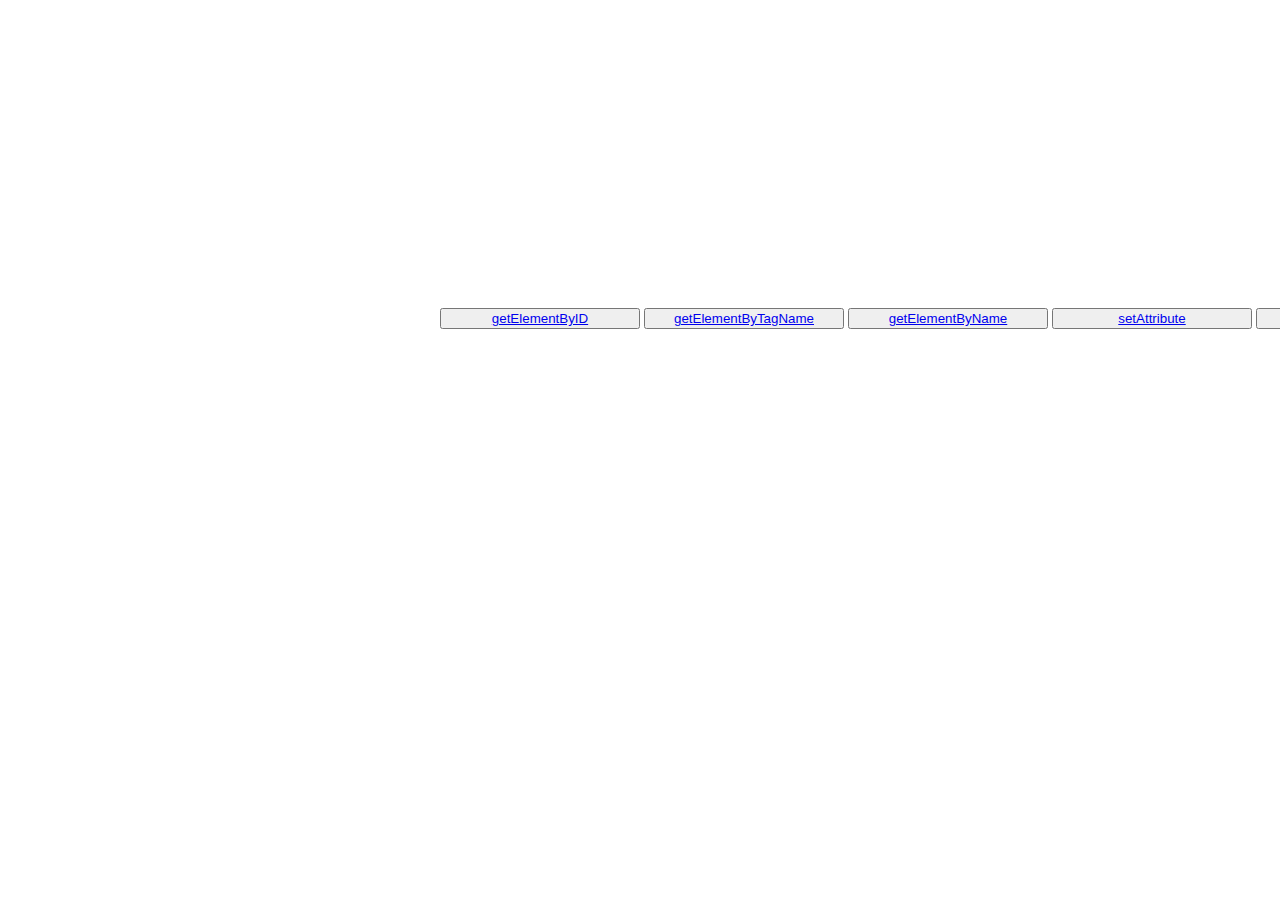
<file: index.html>
<!doctype html>
<html lang="fr">
  <head>
    <meta charset="utf-8">
    <meta name="viewport" content="width=100%, initial-scale=1">
    <link rel="stylesheet" href="Style.css">
    <title>Responsive</title>
    <link href="https://cdn.jsdelivr.net/npm/bootstrap@5.2.0/dist/css/bootstrap.min.css" rel="stylesheet" integrity="sha384-gH2yIJqKdNHPEq0n4Mqa/HGKIhSkIHeL5AyhkYV8i59U5AR6csBvApHHNl/vI1Bx" crossorigin="anonymous">
  </head>
  <body>
    <div class="d-grid gap-2">
        <button class="btn btn-primary" type="button"><a class="list-group-item list-group-item-action" href="get_byID/index.html" >getElementByID</a></button>
        <button class="btn btn-primary" type="button"><a class="list-group-item list-group-item-action" href="get_byTagname/index.html" >getElementByTagName</a></button>
        <button class="btn btn-primary" type="button"><a class="list-group-item list-group-item-action" href="get_byName/index.html" >getElementByName</a></button>
        <button class="btn btn-primary" type="button"><a class="list-group-item list-group-item-action" href="set_Attribute/index.html" >setAttribute</a></button>
        <button class="btn btn-primary" type="button"><a class="list-group-item list-group-item-action" href="Exo_Impots/Impos.html" >ExempleJavaScript</a></button>
        
      </div>

        <script src="https://cdn.jsdelivr.net/npm/bootstrap@5.2.0/dist/js/bootstrap.bundle.min.js" integrity="sha384-A3rJD856KowSb7dwlZdYEkO39Gagi7vIsF0jrRAoQmDKKtQBHUuLZ9AsSv4jD4Xa" crossorigin="anonymous"></script>
  </body>
</html>
</file>
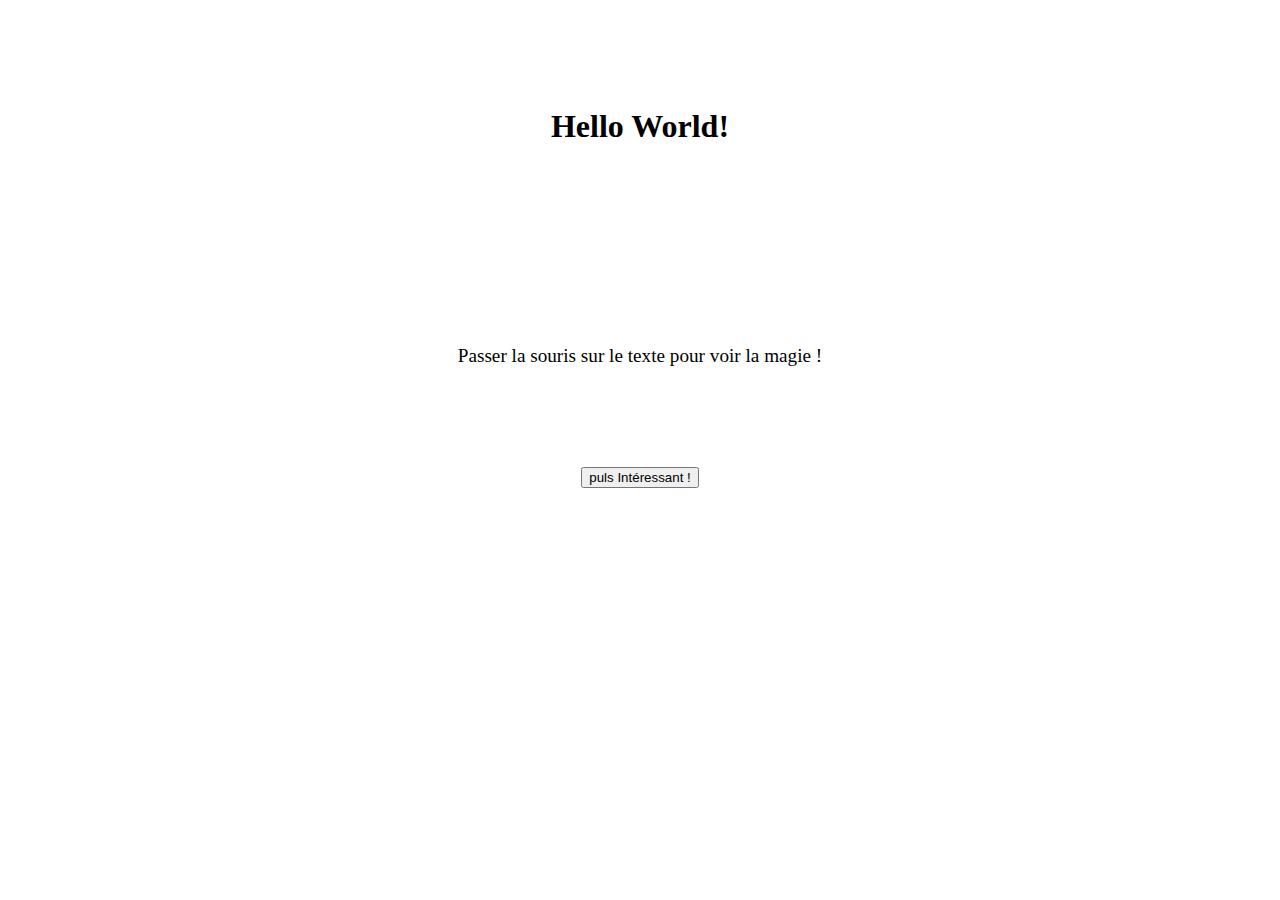
<file: get_byID/index.html>
<!DOCTYPE html>
<html lang="fr">
<head>
    <meta charset="UTF-8">
    <meta http-equiv="X-UA-Compatible" content="IE=edge">
    <meta name="viewport" content="width=device-width, initial-scale=1.0">
    <title>Get_Element_byID</title>
    
</head>
<body>
    <style>
        p,h1{
            text-align: center;
            margin: 100px;
        }
        button{

        }

        #div1{
            display: flex;
            flex-direction: column;
            align-items: center;

        }
    </style>
    <div id="div1">
    <h1 id="myTitl">Hello World!</h1>

    <p style="font-size: larger;">Passer la souris sur le texte pour voir la magie !</p>
    <button id="btn"> puls Intéressant !</button>

    </div>
    

    <div id="div2" style="visibility:hidden;">
        <h3 style="text-align: center;">Pour cela j'ai utiliser l'EventListner: </h3>
        <p style="font-family:'Trebuchet MS', 'Lucida Sans Unicode', 'Lucida Grande', 'Lucida Sans', Arial, sans-serif ; background-color: antiquewhite; padding: 50px;">

          Sript:  <span style="color: blue;">document</span>.
                  <span style="color: rgb(204, 0, 255);">getElementById</span>(
                   <span style="color: brown;">"myTitle"</span>)
                   <span>.</span>
                   <span style="color: rgb(204, 0, 255);">addEventListener</span>
                   <span>(</span>
                   <span style="color: brown;">"mouseover"</span>,
                   <span style="color: rgb(0, 153, 255);">function()</span>{
                   <span style="color: blue;">document</span>.
                   <span style="color: rgb(204, 0, 255);">getElementById</span>(
                   <span style="color: brown;">"myTitle"</span>).
                   <span style="color: blue;">innerHTML</span>=
                   <span style="color: brown;">"Did you miss me ?!"</span>;});
       </p>
    </div>    
         

    

    <script>
    // Script pour modifier le titre :
    let newTitle=document.getElementById("myTitl");
    newTitle.addEventListener("mouseover", function (){newTitle.innerHTML="Did you miss me !!?"});
   
    //  Script eventLinstner pour afficher la div:
    let btn=document.getElementById ("btn");
    btn.addEventListener("click", function(){document.getElementById("div2").setAttribute('style','visibility:visible');});
    
  
    </script>
    
</body>
</html>
</file>
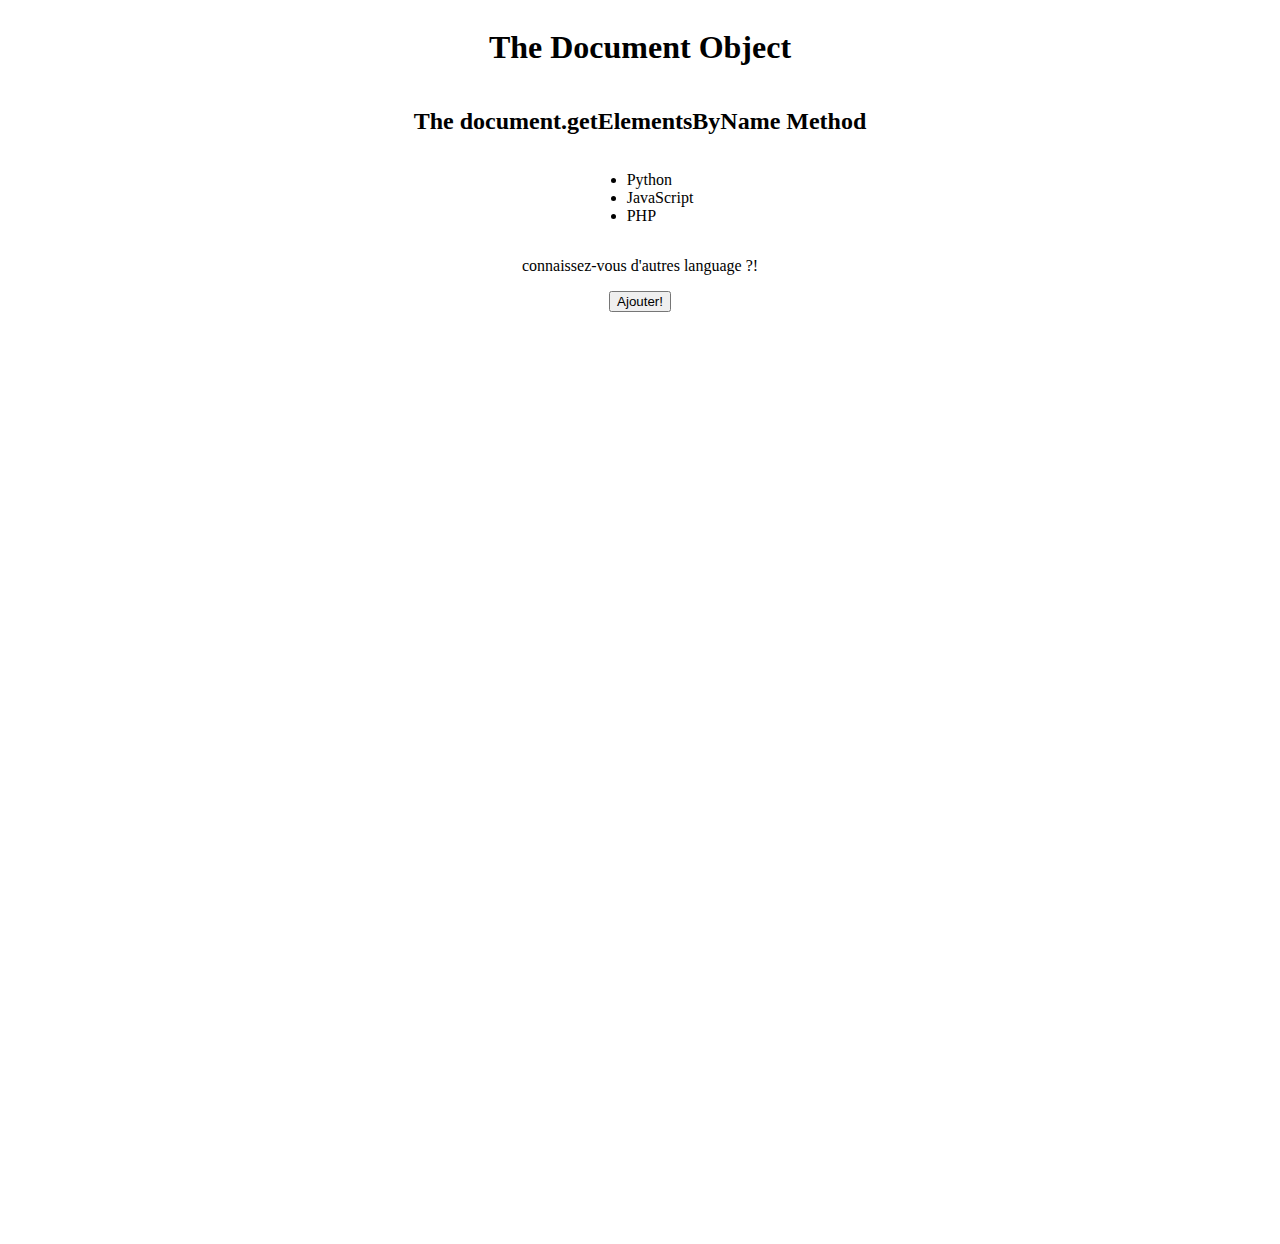
<file: get_byName/index.html>
<!DOCTYPE html>
<html lang="fr">
<head>
    <meta charset="UTF-8">
    <meta http-equiv="X-UA-Compatible" content="IE=edge">
    <meta name="viewport" content="width=device-width, initial-scale=1.0">
    <title>Get_Element_byName</title>
</head>
<body>
    <style>
        #container{
            display: flex;
            flex-direction: column;
            justify-content: first baseline;
            align-items: center;
        }
        #div2{
            display: flex;
            flex-direction: column;
            align-items: center
        }
        #div3{
            
            font-size: x-large;
            display: flex;
            flex-direction: column;
            align-items: center
            
        }
    </style>
    <div id="container">
        <h1>The Document Object</h1>
        <h2>The document.getElementsByName Method</h2>

        
      
        <ul id="list">
           <li name ="lang" >Python</li>
           <li name ="lang" >JavaScript</li>
           <li name ="lang" >PHP</li>
        </ul>

        <p> connaissez-vous d'autres language ?! </p>
        <button onclick="show()"> Ajouter!</button>

        
    
        
    

            
    </div>

    <div id="div2" style="visibility:hidden;">
        <h3 style="text-align: center;"> ajouter  à la liste:   </h3>
        <label for="nom"> nom :</label>
        <input id="nwe" type="nom"><br>
        <button onclick="myFunction()">Entrer</button><br><br>
        <p id="result">nombre d'elements avec name="lang" est :  <span id="demo"></span></p>
    </div>  
    
    <div id="div3" style="visibility: hidden;">
        <ul>
            <li> JavaScript peut ajouter / supprimer des élémenet </li><br>
            <il><img src="creat.jpg" alt="...."></il><br>
            <li> Elle peut afficher / Masquer des éléments HTML </li><br>
            <il><img src="show.jpg" alt="...."></il><br>
            <li> Elle permet d'afficher des alerts sous forme de messages!</li><br>
            <il><img src="alert.jpg" alt=""></il><br>
            <li> Tout ça est possibles grace au condition JS soit directement ou à l'intérieurs des boucles </li><br>
            <il> <img src="condition.jpg" alt=""></il><br>
            
        </ul>
    </div>
    

    <script>

      function show(){
        let div2= document.getElementById('div2');
        div2.setAttribute('style','visibility:visible;')
      }
      
      function myFunction(){

        let nwe = document.getElementById("nwe").value;

        if(nwe == "" ){
        
          alert ("le Champ n'est pas remplie !");
           return false;
        }
        else{
        let nweLang= document.createElement('li');


        nweLang.setAttribute("name","lang");
        nweLang.innerHTML=  nwe;
        var ulContainer = document.getElementById("list");
        ulContainer.appendChild(nweLang);
        const num = document.getElementsByName("lang").length;
        document.getElementById("demo").innerHTML = num;
        return true;
           
        };
        
        
        }   
   
        document.getElementById('result').addEventListener('mouseover',function (){document.getElementById('div3').setAttribute('style','visibility:visible')});

      

    </script>

</body>
</html>
</file>
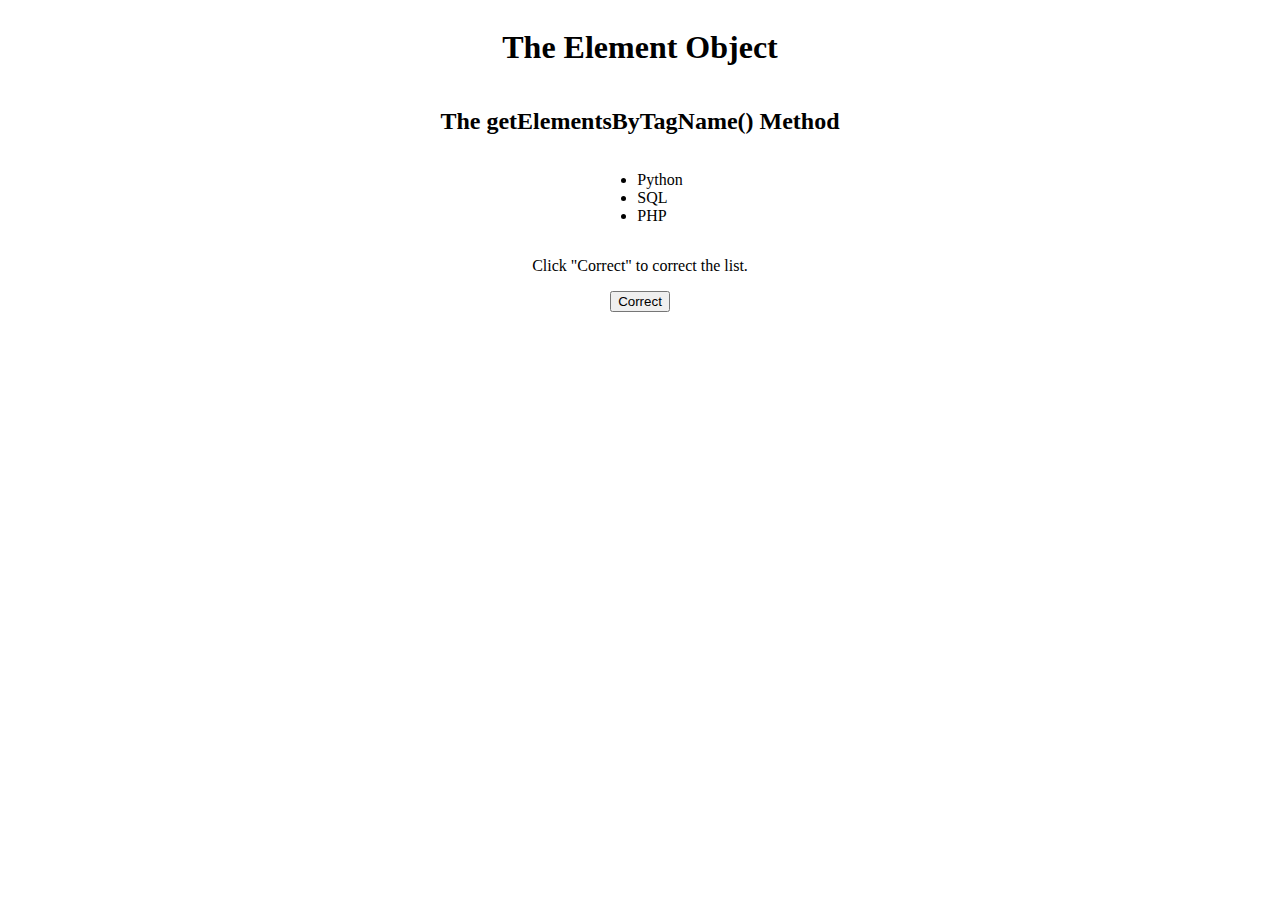
<file: get_byTagname/index.html>
<!DOCTYPE html>
<html lang="fr">
<head>
    <meta charset="UTF-8">
    <meta http-equiv="X-UA-Compatible" content="IE=edge">
    <meta name="viewport" content="width=device-width, initial-scale=1.0">
    <title>Get_Element_byTagName</title>
</head>
<body>
    <style>
        #container{
            display: flex;
            flex-direction: column;
            justify-content: first baseline;
            align-items: center;
        }
    </style>
    <div id="container">
    <h1 id="title">The Element Object</h1>
    <h2>The getElementsByTagName() Method</h2>

    <ul>
       <li>Python</li>
       <li>SQL</li>
       <li>PHP</li>
   </ul>

  <p>Click "Correct" to correct the list.</p>
  <button onclick="myFunction()">Correct</button>
  <p id="exp"></p>
  

    </div>

    <div id="div2" style="visibility:hidden;">
        <h3 style="text-align: center;"> </h3>
       <p style="font-family:'Segoe UI', Tahoma, Geneva, Verdana, sans-serif, 'Lucida Grande', 'Lucida Sans', Arial, sans-serif ; background-color: antiquewhite; padding: 50px; text-align: center;">

        Ici on peut voire comment Java Scripte agit à travers le <span style="font-weight: bold;">DOM </span>
        sur le fichier<span style="font-weight: bold;"> HTML</span>: <br><br>
        Dans cette arborescence logique du document HTML elle considere les balises de meme nom dans notre exemple <"ul">  comme des objet qui contient les lignes <"li"> impréquer à l'intérieur et les manipule comme des tableaux. <br><br>
        <img  src="Capture d’écran 2023-01-07 225723.jpg" alt="">
         <br><br>
       Avec cette méthode java scripte peut agire sur tagName ("ul")[0] "en position 1" dans notre fichier <span style="font-weight: bold;"> HTML</span> qui contien la ligne ("li")[1] "en position 2" et modifier sa valeur ! <br><br>

          Sript:   <span style="color: blue;">document</span>.
                   <span style="color: rgb(204, 0, 255);">getElementByTagName</span>(
                   <span style="color: brown;">"ul"</span>)
                   <span style="color: rgb(204, 0, 255);">[</span>
                   0
                   <span style="color: rgb(204, 0, 255);">]</span>
                   <span>.</span>
                   <span style="color: rgb(204, 0, 255);">getElementByTagName</span>(
                    (
                   <span style="color: brown;">"il"</span>)
                   <span style="color: rgb(204, 0, 255);">[</span>
                   1
                   <span style="color: rgb(204, 0, 255);">]</span>.
                    <span style="color: blue;">innerHTML</span>=
                   <span style="color: brown;">"Js-JavaScript"</span>;});
       </p>
    </div>   
    

    <script>
      function myFunction() {
           let list = document.getElementsByTagName("ul")[0];
           list.getElementsByTagName("li")[1].innerHTML = "JS-JavaScipt";

           document.getElementById("exp").innerHTML="Clicker sur le titre pour avaoir plus d'explication! "
           };

           
           
            
           let exp= document.getElementById("title");
           exp.addEventListener("click",function (){ document.getElementById('div2').setAttribute('style','visibility:visible');});


               </script>
</body>
</html>
</file>
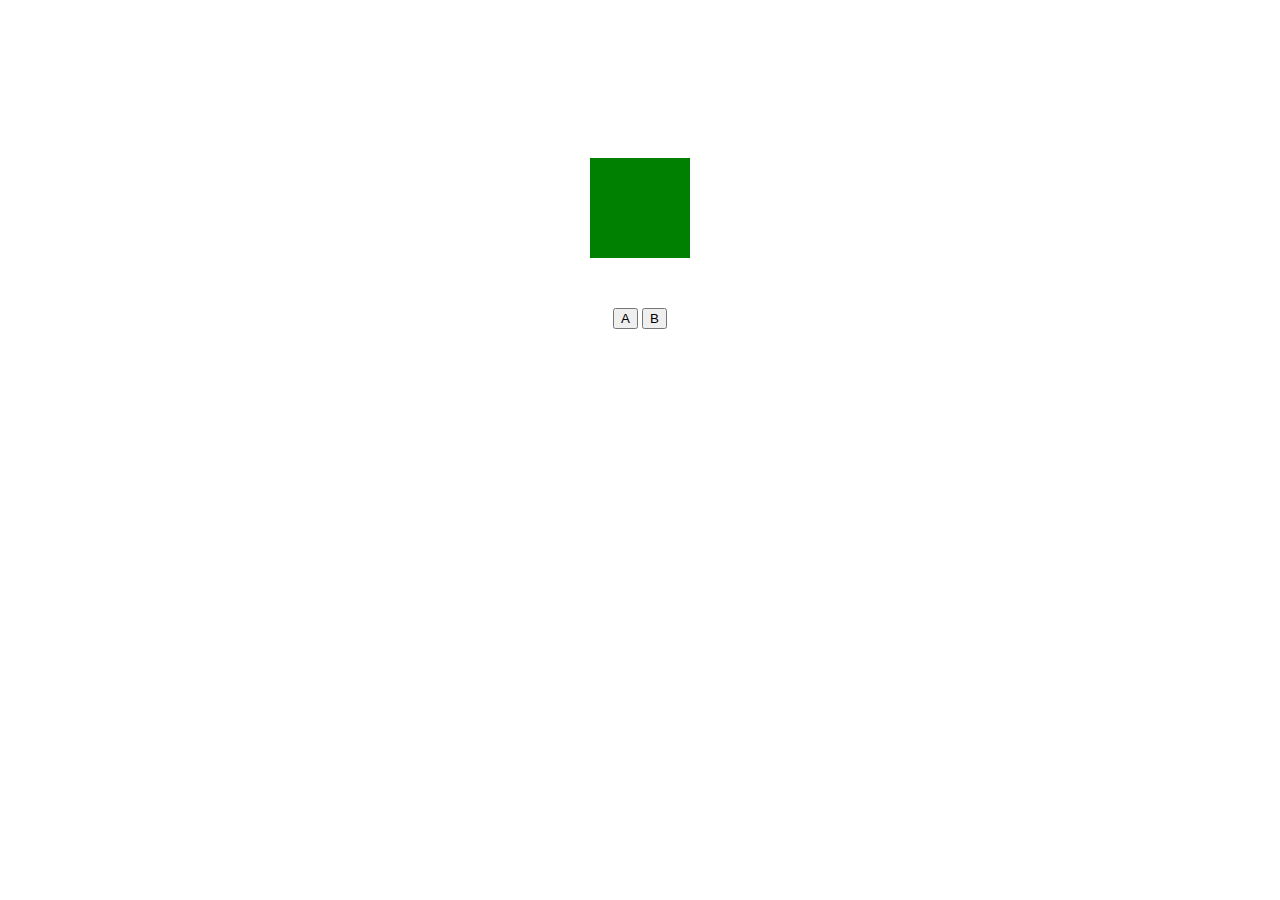
<file: set_Attribute/index.html>
<!DOCTYPE html>
<html lang="fr">
<head>
    <meta charset="UTF-8">
    <meta http-equiv="X-UA-Compatible" content="IE=edge">
    <meta name="viewport" content="width=device-width, initial-scale=1.0">
    <title>Document</title>
</head>
<body>

    <style>
        body{
            padding: 100px;
            display: flex;
            flex-direction: column;
            align-items: center;

        }
        #target{
            margin: 50px;
            width:100px; 
            height:100px;
        }

    </style>
    
    <div id="target" title="box" style=" background:green"></div>

    <div>

        <button onclick="document.getElementById('target').setAttribute('style','background:violet')">A </button>

        <button onclick="document.getElementById('target').setAttribute('style','background:blue')">B </button>

    </div>

    <div id="exp" style="visibility: hidden;">
        <ul>
            <li> Dans ce exemple les instruction JS sont <span style="font-weight: bold;"> INLINE </span>  </li><br>
            <il><img src="inline.jpg" alt="...."></il><br>             

        </ul>
    </div>

    <script>
            document.getElementById('target').addEventListener("dblclick", function(){document.getElementById('exp').setAttribute('style','visibiloty:visible;');});
        </script>
    
    
    
</body>
</html>
</file>
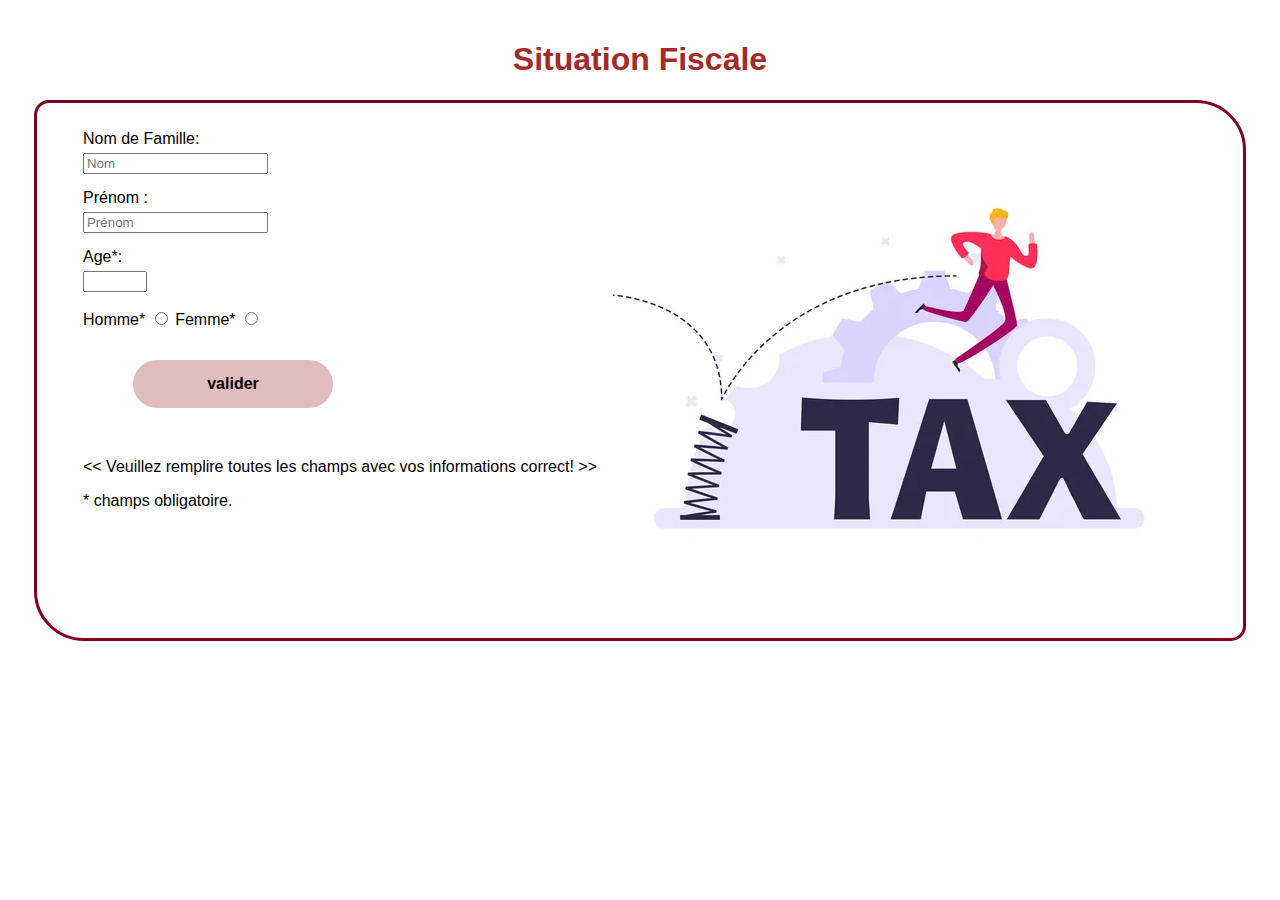
<file: Exo_Impots/Impos.html>
<!DOCTYPE html>
<html lang="fr">
<head>
    <meta charset="UTF-8">
    <meta http-equiv="X-UA-Compatible" content="IE=edge">
    <meta name="viewport" content="width=device-width, initial-scale=1.0">
    <link rel="stylesheet" href="style.css">
    <title>Impots</title>
</head>
<body>
  <h1> Situation Fiscale </h1>
    <div id="contneur">
      <fieldset>
        <div id="info">
        <label for="name"> Nom de Famille: </label><br />
        <input type="text" id="nom"  placeholder="Nom"><br/ >
        <label for="name"> Prénom : </label><br/>
        <input type="text" id="prenom"  placeholder="Prénom"><br/ >
        <label for="age">Age*:</label><br/>
        <input type="number" name="persons" id="age" min="1" max="100"><br />
         <label for="Sex" id="sex">Homme*</label>
         <input type="radio" id="homme" name="options" value="homme">
         <label for="Sex" id="sex">Femme*</label>
         <input type="radio" id="femme" name="options" value="femme"><br/ >

         
         <button id="submit">valider</button>
        </div>
         <div id="txt" >
          <p id="ph1" class="vis"> 
            
            << Veuillez remplire toutes les champs avec vos informations correct! >>
          
          </p> 
          <p>* champs obligatoire.</p>
           
          <p id="ph2" class="invis">
            Mr. "nom" "prénom" vous avez "age", donc vous ête imposable.
          </p>
         </div>
        
      </fieldset>
      <div id="mag">
        <img id="img" src="1 form.jpg" alt="tax">
      </div>
      
     </div>
    
    <script src="script.js"></script>
    
  </body>
</html>
</file>
<file: Style.css>
body{
   position: relative;
    width: 100%;
    padding: 300px;
    display: flex;
    justify-content: center;
}

button{
    width: 200px;
}
</file>
<file: Exo_Impots/style.css>
body {
    
    margin: auto;
    
    padding: 20px 10px;
    font-family: 'Gill Sans', 'Gill Sans MT', Calibri, 'Trebuchet MS', sans-serif;
}

h1{
    background: white;
    text-align: center;
    color: brown;
    text-decoration:;
}

label,
input,
select {
    margin-bottom: 15px;
    margin-top: 5px;
}
 #contneur{
  margin: auto;
  padding: 20px 30px;
  width:fit-content;
  border: 3px solid rgb(128, 0, 32);
  border-radius: 15px 50px;
  display: flex;
 }
 
 img{
    
width:inherit;
 }
 fieldset{
    border-color: rgba(255, 255, 255, 0);
 }

 button{
   padding: 15px;
   margin-top: 20px;
   margin-left: 50px;
   margin-bottom: 50px;
   width: 200px;
   border-radius:  50px ;
   border: 1px;
   font-size: 16px;
   font-weight: bolder;
   font:rgb(150, 21, 21);
   font-family: Verdana, Geneva, Tahoma, sans-serif;
   background-color: rgb(223, 189, 189);
   cursor: pointer;
 }
 button:hover{
   background-color: rgb(245, 231, 231) ;
 }

 .vis{
    display: inline;
 }

 .invis{
    display:none;
 }
</file>
